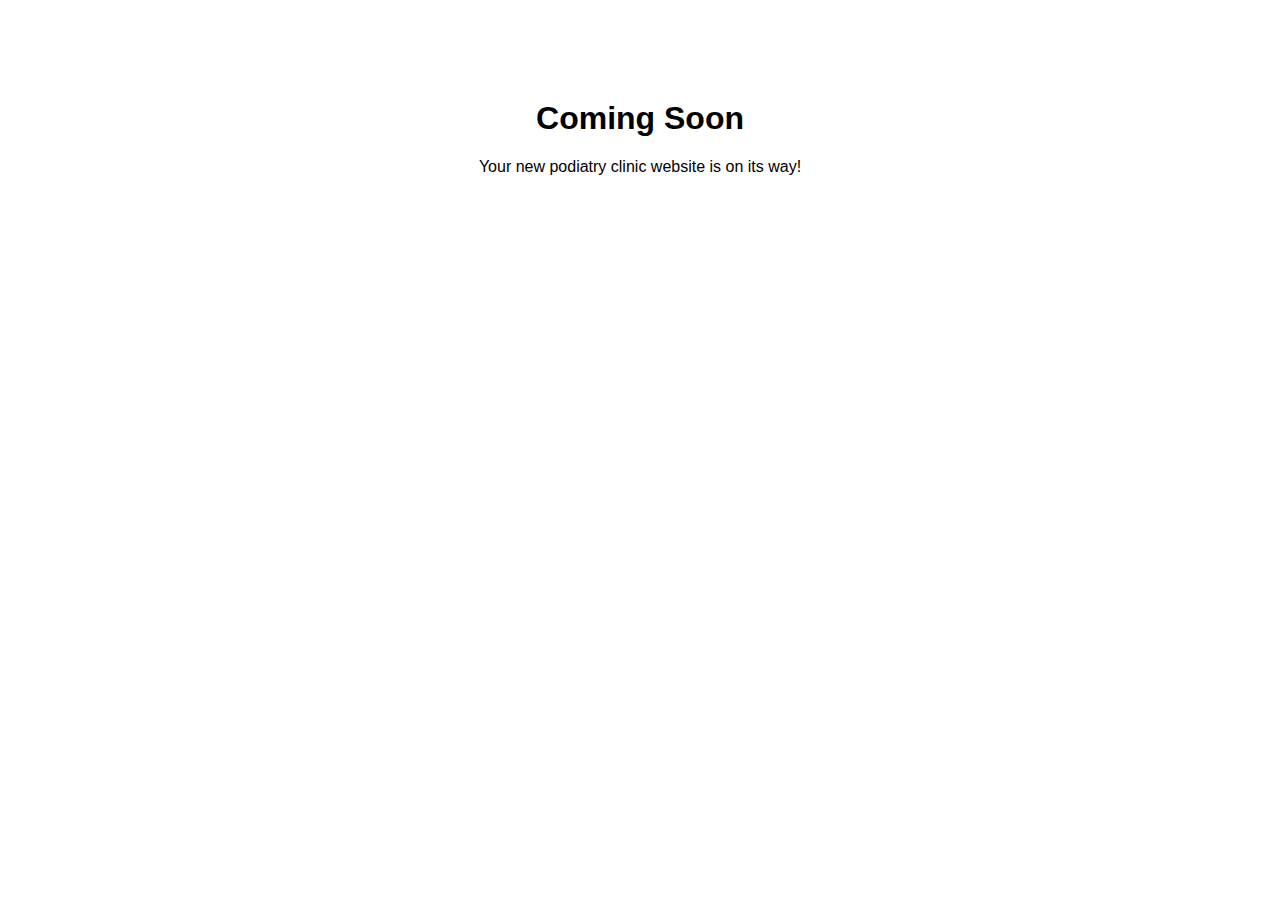
<file: comingsoon-index.html>
<!DOCTYPE html>
<html>
  <head>
    <meta charset="utf-8" />
    <title>Kilmarnock Foot Clinic</title>
  </head>
  <body style="font-family: sans-serif; text-align: center; margin-top: 100px;">
    <h1>Coming Soon</h1>
    <p>Your new podiatry clinic website is on its way!</p>
  </body>
</html>
</file>
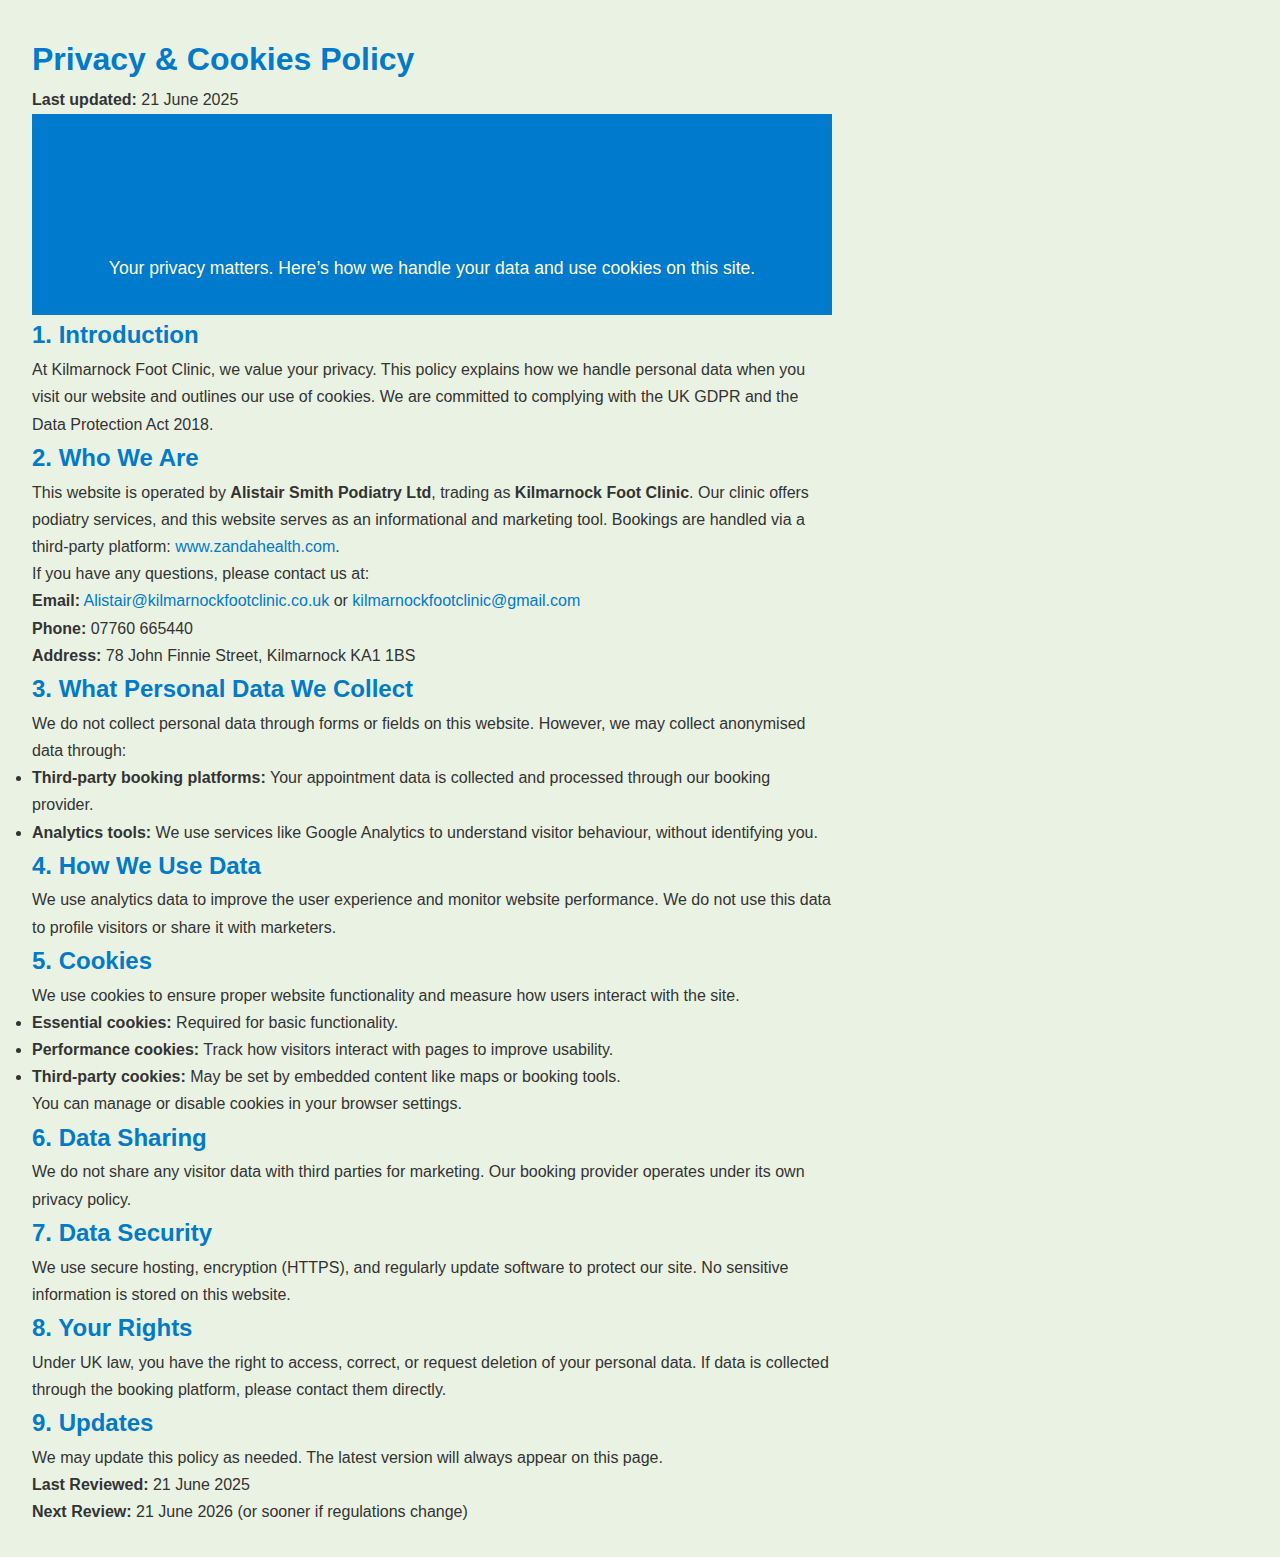
<file: privacy-policy.html>
<!DOCTYPE html>
<html lang="en">
<head>
  <meta charset="UTF-8">
  <meta name="viewport" content="width=device-width, initial-scale=1">
  <title>Privacy & Cookies Policy | Kilmarnock Foot Clinic</title>
  <link rel="stylesheet" href="styles.css"> <!-- if you're using one -->
  <style>
    body {
      font-family: sans-serif;
      margin: 2rem;
      line-height: 1.7;
      color: #333;
      max-width: 800px;
    }
    h1, h2 {
      color: #007acc;
    }
    a {
      color: #007acc;
      text-decoration: none;
    }
    a:hover {
      text-decoration: underline;
    }
  </style>
</head>
<body>
  <h1>Privacy & Cookies Policy</h1>
  <p><strong>Last updated:</strong> 21 June 2025</p><section class="privacy-hero">
  <div class="container">
    <h1>Privacy & Cookies Policy</h1>
    <p>Your privacy matters. Here’s how we handle your data and use cookies on this site.</p>
  </div>
</section>


  <h2>1. Introduction</h2>
  <p>At Kilmarnock Foot Clinic, we value your privacy. This policy explains how we handle personal data when you visit our website and outlines our use of cookies. We are committed to complying with the UK GDPR and the Data Protection Act 2018.</p>

  <h2>2. Who We Are</h2>
  <p>This website is operated by <strong>Alistair Smith Podiatry Ltd</strong>, trading as <strong>Kilmarnock Foot Clinic</strong>. Our clinic offers podiatry services, and this website serves as an informational and marketing tool. Bookings are handled via a third-party platform: <a href="https://www.zandahealth.com" target="_blank" rel="noopener">www.zandahealth.com</a>.</p>

<p>If you have any questions, please contact us at:<br>
<strong>Email:</strong> <a href="mailto:Alistair@kilmarnockfootclinic.co.uk">Alistair@kilmarnockfootclinic.co.uk</a> or <a href="mailto:kilmarnockfootclinic@gmail.com">kilmarnockfootclinic@gmail.com</a></p>

  <strong>Phone:</strong>  07760 665440 <br>
  <strong>Address:</strong> 78 John Finnie Street, Kilmarnock KA1 1BS </p>

  <h2>3. What Personal Data We Collect</h2>
  <p>We do not collect personal data through forms or fields on this website. However, we may collect anonymised data through:</p>
  <ul>
    <li><strong>Third-party booking platforms:</strong> Your appointment data is collected and processed through our booking provider.</li>
    <li><strong>Analytics tools:</strong> We use services like Google Analytics to understand visitor behaviour, without identifying you.</li>
  </ul>

  <h2>4. How We Use Data</h2>
  <p>We use analytics data to improve the user experience and monitor website performance. We do not use this data to profile visitors or share it with marketers.</p>

  <h2>5. Cookies</h2>
  <p>We use cookies to ensure proper website functionality and measure how users interact with the site.</p>
  <ul>
    <li><strong>Essential cookies:</strong> Required for basic functionality.</li>
    <li><strong>Performance cookies:</strong> Track how visitors interact with pages to improve usability.</li>
    <li><strong>Third-party cookies:</strong> May be set by embedded content like maps or booking tools.</li>
  </ul>
  <p>You can manage or disable cookies in your browser settings.</p>

  <h2>6. Data Sharing</h2>
  <p>We do not share any visitor data with third parties for marketing. Our booking provider operates under its own privacy policy.</p>

  <h2>7. Data Security</h2>
  <p>We use secure hosting, encryption (HTTPS), and regularly update software to protect our site. No sensitive information is stored on this website.</p>

  <h2>8. Your Rights</h2>
  <p>Under UK law, you have the right to access, correct, or request deletion of your personal data. If data is collected through the booking platform, please contact them directly.</p>

  <h2>9. Updates</h2>
  <p>We may update this policy as needed. The latest version will always appear on this page.</p>

  <p><strong>Last Reviewed:</strong> 21 June 2025<br>
  <strong>Next Review:</strong> 21 June 2026 (or sooner if regulations change)</p>
</body>
</html>
</file>
<file: styles.css>
:root {
  --primary: #007acc;
  --accent: #005a99;
  --text: #333;
  --background: #eaf2e4;  /* your mint-teal background */
}

* {
  margin: 0;
  padding: 0;
  box-sizing: border-box;
}

/* Global */
body {
  background: var(--background);
  font-family: 'Montserrat', sans-serif;
  color: var(--text);
  line-height: 1.5;
  overflow-x: hidden;
}

/* Hero */
.hero {
  position: relative;
  height: 80vh;
  overflow: hidden;
}

.hero-img {
  width: 100%;
  height: 100%;
  object-fit: cover;
  filter: brightness(50%);
}

.hero-text {
  position: absolute;
  top: 50%; left: 50%;
  transform: translate(-50%, -50%);
  text-align: center;
  color: white;
  animation: fadeIn 1.2s ease-in-out;
}

.hero-text h1 {
  font-size: 3rem;
  margin-bottom: 0.5rem;
}

.hero-text h2 {
  font-size: 1.5rem;
  margin-bottom: 1rem;
}

.btn {
  display: inline-block;
  background: var(--primary);
  color: white;
  padding: 0.75rem 1.5rem;
  text-decoration: none;
  border-radius: 5px;
  transition: transform 0.2s, background 0.2s;
}

.btn:hover {
  background: var(--accent);
  transform: scale(1.05);
}

/* About & Services Container */
.about-services {
  display: grid;
  grid-template-columns: 1fr;
  gap: 2rem;
  padding: 2rem 1rem;
}

@media (min-width: 768px) {
  .about-services {
    grid-template-columns: 1fr 1fr;
  }
}

/* About Card */
.about .card {
  border-radius: 8px;
  overflow: hidden;
  box-shadow: 0 2px 8px rgba(0,0,0,0.1);
}

.about .card img {
  display: block;
  width: 100%;
  height: 250px;        /* fixed desktop height */
  object-fit: cover;
}

.about .card-text {
  padding: 1rem;
  background: white;
}

/* Services Grid */
.services .services-grid {
  display: grid;
  grid-template-columns: repeat(auto-fit, minmax(200px,1fr));
  gap: 1.5rem;
}

.service-card {
  background: white;
  padding: 1.5rem 1rem;
  border-radius: 8px;
  box-shadow: 0 2px 6px rgba(0,0,0,0.08);
  transition: transform 0.2s, box-shadow 0.2s;
}

.service-card:hover {
  transform: translateY(-4px);
  box-shadow: 0 4px 12px rgba(0,0,0,0.12);
}

/* Service Icons */
.service-icon {
  display: block;
  margin: 0 auto 0.75rem;
  width: 40px;
  height: 40px;
  object-fit: contain;
}

/* Service List (General Treatments) */
.service-card ul {
  list-style-position: inside;
  padding-left: 1rem;
  margin-top: 0.5rem;
}

.service-card ul li {
  margin-bottom: 0.25rem;
  color: #555;
  text-align: left;
}

/* Service Headings & Text */
.service-card h3 {
  font-size: 1.2rem;
  margin-bottom: 0.5rem;
}

.service-card p {
  font-size: 0.95rem;
  color: #666;
  line-height: 1.4;
}

/* Reviews Section */
.reviews {
  background: white;
  padding: 2rem 1rem;
}

.reviews-grid {
  display: grid;
  gap: 1.5rem;
}

/* Contact Section */
.contact {
  padding: 2rem 1rem;
}

.contact-grid {
  display: grid;
  gap: 1rem;
}

.map-container iframe {
  width: 100%;
  height: 250px;
  border: none;
  filter: brightness(60%);
}

/* Footer */
.footer {
  background: var(--text);
  color: white;
  text-align: center;
  padding: 1rem;
}

.footer a {
  color: var(--primary);
}

/* Animations */
@keyframes fadeIn {
  from { opacity: 0; transform: translateY(20px); }
  to   { opacity: 1; transform: translateY(0); }
}
.social-icon {
  display: inline-block;
  margin-top: 1rem;
  margin-left: 0.5rem;
  transition: transform 0.2s ease;
}

.social-icon:hover {
  transform: scale(1.2);
}


.privacy-hero {
  background: var(--primary);
  color: white;
  padding: 4rem 1rem 2rem;
  text-align: center;
}
.privacy-hero h1 {
  font-size: 2.5rem;
  margin-bottom: 0.5rem;
}
.privacy-hero p {
  font-size: 1.1rem;
  max-width: 700px;
  margin: 0 auto;
}

/* Logo Divider Section */
.logo-divider {
  text-align: center;
  padding: 2rem 1rem; /* vertical spacing between hero and about */
}

/* Responsive logo image */
.section-logo {
  max-width: 300px;    /* reasonable default for mobile */
  width: 100%;
  height: auto;
  margin: 0 auto;
  display: block;
}

/* Scale up on larger screens */
@media (min-width: 768px) {
  .section-logo {
    max-width: 400px;
  }
}
.section-logo {
  /* Add this inside the existing rules */
  box-shadow: 0 4px 10px rgba(0,0,0,0.05);
}
</file>
